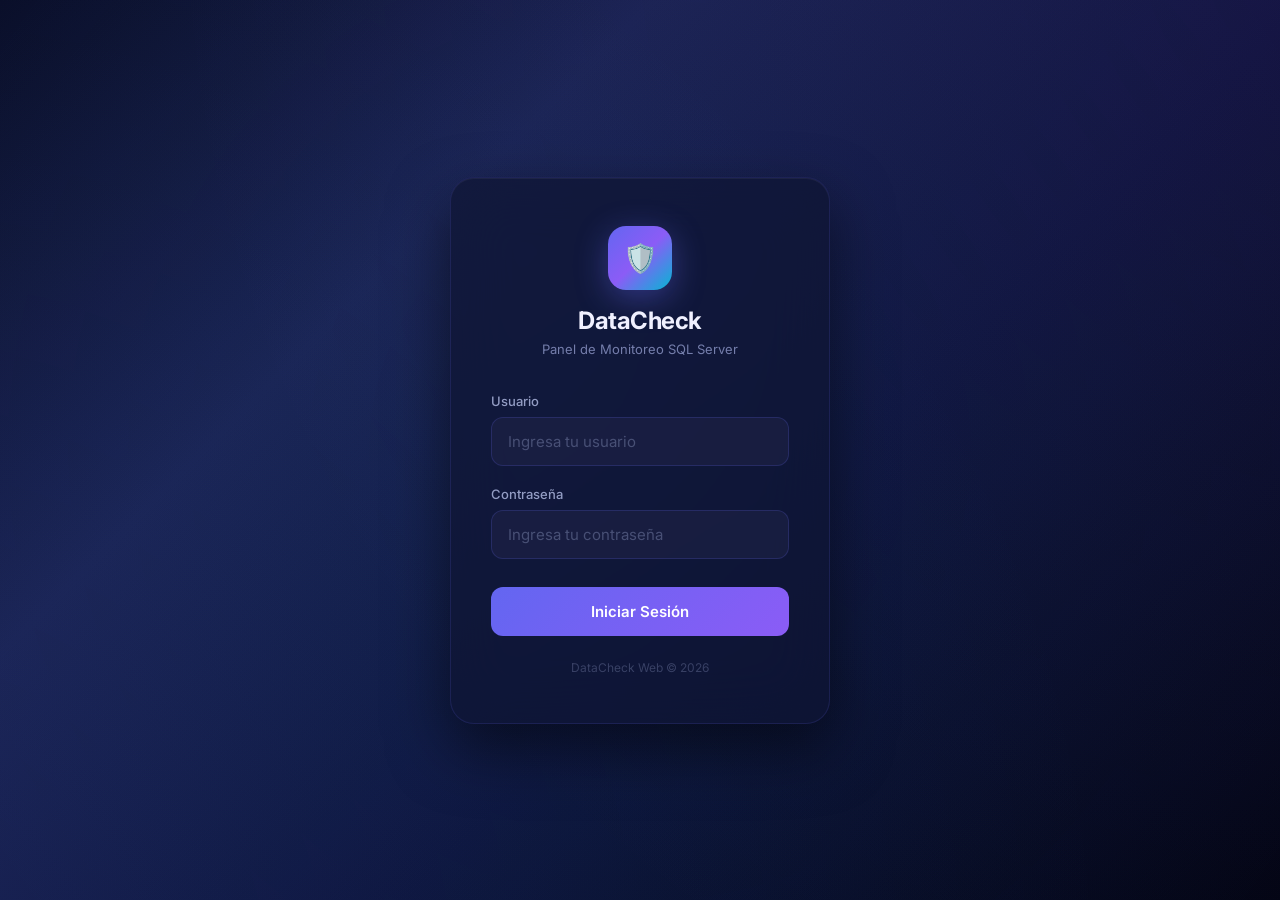
<file: templates/login.html>
<!DOCTYPE html>
<html lang="es">

<head>
    <meta charset="UTF-8">
    <meta name="viewport" content="width=device-width, initial-scale=1.0">
    <title>DataCheck — Login</title>
    <link rel="preconnect" href="https://fonts.googleapis.com">
    <link href="https://fonts.googleapis.com/css2?family=Inter:wght@300;400;500;600;700&display=swap" rel="stylesheet">
    <style>
        * {
            margin: 0;
            padding: 0;
            box-sizing: border-box;
        }

        body {
            font-family: 'Inter', sans-serif;
            min-height: 100vh;
            display: flex;
            align-items: center;
            justify-content: center;
            background: linear-gradient(135deg, #0a0e27 0%, #1a1f4e 30%, #0d1137 60%, #030512 100%);
            overflow: hidden;
        }

        /* Animated background particles */
        body::before {
            content: '';
            position: fixed;
            top: -50%;
            left: -50%;
            width: 200%;
            height: 200%;
            background: radial-gradient(circle at 20% 80%, rgba(59, 130, 246, 0.08) 0%, transparent 50%),
                radial-gradient(circle at 80% 20%, rgba(139, 92, 246, 0.08) 0%, transparent 50%),
                radial-gradient(circle at 50% 50%, rgba(6, 182, 212, 0.05) 0%, transparent 50%);
            animation: bgFloat 20s ease-in-out infinite;
            z-index: 0;
        }

        @keyframes bgFloat {

            0%,
            100% {
                transform: translate(0, 0) rotate(0deg);
            }

            33% {
                transform: translate(2%, -2%) rotate(1deg);
            }

            66% {
                transform: translate(-1%, 1%) rotate(-1deg);
            }
        }

        .login-container {
            position: relative;
            z-index: 1;
            width: 100%;
            max-width: 420px;
            padding: 20px;
        }

        .login-card {
            background: rgba(15, 20, 50, 0.7);
            backdrop-filter: blur(30px);
            -webkit-backdrop-filter: blur(30px);
            border: 1px solid rgba(99, 102, 241, 0.15);
            border-radius: 24px;
            padding: 48px 40px;
            box-shadow: 0 25px 60px rgba(0, 0, 0, 0.5),
                inset 0 1px 0 rgba(255, 255, 255, 0.05);
            animation: cardAppear 0.6s ease-out;
        }

        @keyframes cardAppear {
            from {
                opacity: 0;
                transform: translateY(30px) scale(0.95);
            }

            to {
                opacity: 1;
                transform: translateY(0) scale(1);
            }
        }

        .logo {
            text-align: center;
            margin-bottom: 36px;
        }

        .logo-icon {
            width: 64px;
            height: 64px;
            background: linear-gradient(135deg, #6366f1, #8b5cf6, #06b6d4);
            border-radius: 18px;
            display: inline-flex;
            align-items: center;
            justify-content: center;
            font-size: 28px;
            margin-bottom: 16px;
            box-shadow: 0 8px 32px rgba(99, 102, 241, 0.4);
            animation: logoPulse 3s ease-in-out infinite;
        }

        @keyframes logoPulse {

            0%,
            100% {
                box-shadow: 0 8px 32px rgba(99, 102, 241, 0.4);
            }

            50% {
                box-shadow: 0 8px 48px rgba(99, 102, 241, 0.6);
            }
        }

        .logo h1 {
            font-size: 24px;
            font-weight: 700;
            color: #f0f0ff;
            letter-spacing: -0.5px;
        }

        .logo p {
            font-size: 13px;
            color: rgba(160, 170, 220, 0.7);
            margin-top: 6px;
        }

        .form-group {
            margin-bottom: 20px;
        }

        .form-group label {
            display: block;
            font-size: 13px;
            font-weight: 500;
            color: rgba(180, 190, 230, 0.8);
            margin-bottom: 8px;
        }

        .form-group input {
            width: 100%;
            padding: 14px 16px;
            background: rgba(30, 35, 70, 0.6);
            border: 1px solid rgba(99, 102, 241, 0.2);
            border-radius: 12px;
            color: #e0e0ff;
            font-size: 15px;
            font-family: 'Inter', sans-serif;
            transition: all 0.3s ease;
            outline: none;
        }

        .form-group input:focus {
            border-color: rgba(99, 102, 241, 0.6);
            background: rgba(30, 35, 70, 0.8);
            box-shadow: 0 0 0 3px rgba(99, 102, 241, 0.15);
        }

        .form-group input::placeholder {
            color: rgba(120, 130, 170, 0.5);
        }

        .login-btn {
            width: 100%;
            padding: 15px;
            background: linear-gradient(135deg, #6366f1, #8b5cf6);
            border: none;
            border-radius: 12px;
            color: white;
            font-size: 15px;
            font-weight: 600;
            font-family: 'Inter', sans-serif;
            cursor: pointer;
            transition: all 0.3s ease;
            margin-top: 8px;
            position: relative;
            overflow: hidden;
        }

        .login-btn:hover {
            transform: translateY(-2px);
            box-shadow: 0 8px 25px rgba(99, 102, 241, 0.4);
        }

        .login-btn:active {
            transform: translateY(0);
        }

        .login-btn.loading {
            pointer-events: none;
            opacity: 0.7;
        }

        .error-msg {
            background: rgba(239, 68, 68, 0.15);
            border: 1px solid rgba(239, 68, 68, 0.3);
            border-radius: 10px;
            padding: 12px 16px;
            color: #fca5a5;
            font-size: 13px;
            margin-bottom: 16px;
            display: none;
            animation: shakeError 0.4s ease-out;
        }

        @keyframes shakeError {

            0%,
            100% {
                transform: translateX(0);
            }

            25% {
                transform: translateX(-8px);
            }

            75% {
                transform: translateX(8px);
            }
        }

        .footer-text {
            text-align: center;
            margin-top: 24px;
            font-size: 12px;
            color: rgba(120, 130, 170, 0.4);
        }

        /* Loading Overlay (Themed) */
        .loading-overlay {
            position: fixed;
            top: 0;
            left: 0;
            width: 100%;
            height: 100%;
            background: rgba(3, 5, 20, 0.9);
            backdrop-filter: blur(15px);
            -webkit-backdrop-filter: blur(15px);
            display: flex;
            flex-direction: column;
            align-items: center;
            justify-content: center;
            z-index: 9999;
            transition: opacity 0.5s ease;
        }

        .loading-overlay.hidden {
            opacity: 0;
            visibility: hidden;
        }

        .db-icon {
            font-size: 48px;
            margin-bottom: 30px;
            animation: dbFloat 2s ease-in-out infinite;
        }

        @keyframes dbFloat {

            0%,
            100% {
                transform: translateY(0);
                filter: drop-shadow(0 5px 15px rgba(99, 102, 241, 0.4));
            }

            50% {
                transform: translateY(-10px);
                filter: drop-shadow(0 15px 25px rgba(99, 102, 241, 0.6));
            }
        }

        .progress-container {
            width: 240px;
            height: 4px;
            background: rgba(255, 255, 255, 0.1);
            border-radius: 10px;
            overflow: hidden;
            margin-bottom: 20px;
        }

        .progress-fill {
            height: 100%;
            width: 0%;
            background: linear-gradient(90deg, #6366f1, #06b6d4);
            box-shadow: 0 0 15px rgba(99, 102, 241, 0.5);
            transition: width 0.3s ease;
        }

        .loading-status {
            color: #a0aec0;
            font-size: 11px;
            text-transform: uppercase;
            letter-spacing: 2px;
            font-family: monospace;
        }
    </style>
</head>

<body>
    <!-- Premium Loading Overlay (Themed) -->
    <div id="loadingOverlay" class="loading-overlay hidden">
        <div class="db-icon">🛢️</div>
        <div class="progress-container">
            <div id="loginProgressBar" class="progress-fill"></div>
        </div>
        <div class="loading-status" id="loginStatus">Autenticando...</div>
    </div>

    <div class="login-container">
        <div class="login-card">
            <div class="logo">
                <div class="logo-icon">🛡️</div>
                <h1>DataCheck</h1>
                <p>Panel de Monitoreo SQL Server</p>
            </div>

            <div class="error-msg" id="errorMsg"></div>

            <form id="loginForm" onsubmit="handleLogin(event)">
                <div class="form-group">
                    <label for="username">Usuario</label>
                    <input type="text" id="username" placeholder="Ingresa tu usuario" required autocomplete="username">
                </div>
                <div class="form-group" id="passwordGroup">
                    <label for="password">Contraseña</label>
                    <input type="password" id="password" placeholder="Ingresa tu contraseña" required
                        autocomplete="current-password">
                </div>
                <div class="form-group" id="mfaGroup" style="display: none;">
                    <label for="mfaToken">Código de Autenticación (MFA)</label>
                    <input type="text" id="mfaToken" placeholder="000000" maxlength="6" inputmode="numeric">
                    <p style="font-size: 11px; color: rgba(160, 170, 220, 0.6); margin-top: 8px;">Ingresa el código de 6
                        dígitos de tu app de Microsoft Authenticator.</p>
                </div>
                <button type="submit" class="login-btn" id="loginBtn">Iniciar Sesión</button>
            </form>

            <p class="footer-text">DataCheck Web © 2026</p>
        </div>
    </div>

    <script>
        async function handleLogin(e) {
            e.preventDefault();

            const btn = document.getElementById('loginBtn');
            const errorMsg = document.getElementById('errorMsg');
            const username = document.getElementById('username').value.trim();
            const password = document.getElementById('password').value.trim();

            btn.classList.add('loading');
            btn.textContent = 'Verificando...';
            errorMsg.style.display = 'none';

            // Show loading overlay
            const topOverlay = document.getElementById('loadingOverlay');
            const progBar = document.getElementById('loginProgressBar');
            const statusText = document.getElementById('loginStatus');

            if (topOverlay) topOverlay.classList.remove('hidden');
            if (progBar) {
                progBar.style.width = '35%';
                statusText.textContent = 'Verificando Credenciales...';
            }

            try {
                const token = document.getElementById('mfaToken').value.trim();
                const res = await fetch('/api/login', {
                    method: 'POST',
                    headers: { 'Content-Type': 'application/json' },
                    body: JSON.stringify({ username, password, token })
                });

                if (progBar) {
                    progBar.style.width = '70%';
                    statusText.textContent = 'Iniciando Sesión SQL...';
                }

                const data = await res.json();

                if (data.success) {
                    if (progBar) {
                        progBar.style.width = '100%';
                        statusText.textContent = 'Acceso Concedido ✅';
                    }
                    setTimeout(() => window.location.href = '/', 500);
                } else if (data.requires_mfa) {
                    if (topOverlay) topOverlay.classList.add('hidden');
                    // Show MFA field
                    document.getElementById('passwordGroup').style.display = 'none';
                    document.getElementById('username').readOnly = true;
                    document.getElementById('mfaGroup').style.display = 'block';
                    document.getElementById('mfaToken').required = true;
                    document.getElementById('mfaToken').focus();

                    btn.classList.remove('loading');
                    btn.textContent = 'Verificar Código';
                    errorMsg.style.display = 'none';
                } else {
                    if (topOverlay) topOverlay.classList.add('hidden');
                    errorMsg.textContent = data.message || 'Credenciales incorrectas';
                    errorMsg.style.display = 'block';
                    btn.classList.remove('loading');
                    btn.textContent = 'Iniciar Sesión';
                }
            } catch (err) {
                const topOverlay = document.getElementById('loadingOverlay');
                if (topOverlay) topOverlay.classList.add('hidden');
                errorMsg.textContent = 'Error de conexión con el servidor';
                errorMsg.style.display = 'block';
                btn.classList.remove('loading');
                btn.textContent = 'Iniciar Sesión';
            }
        }
    </script>
</body>

</html>
</file>
